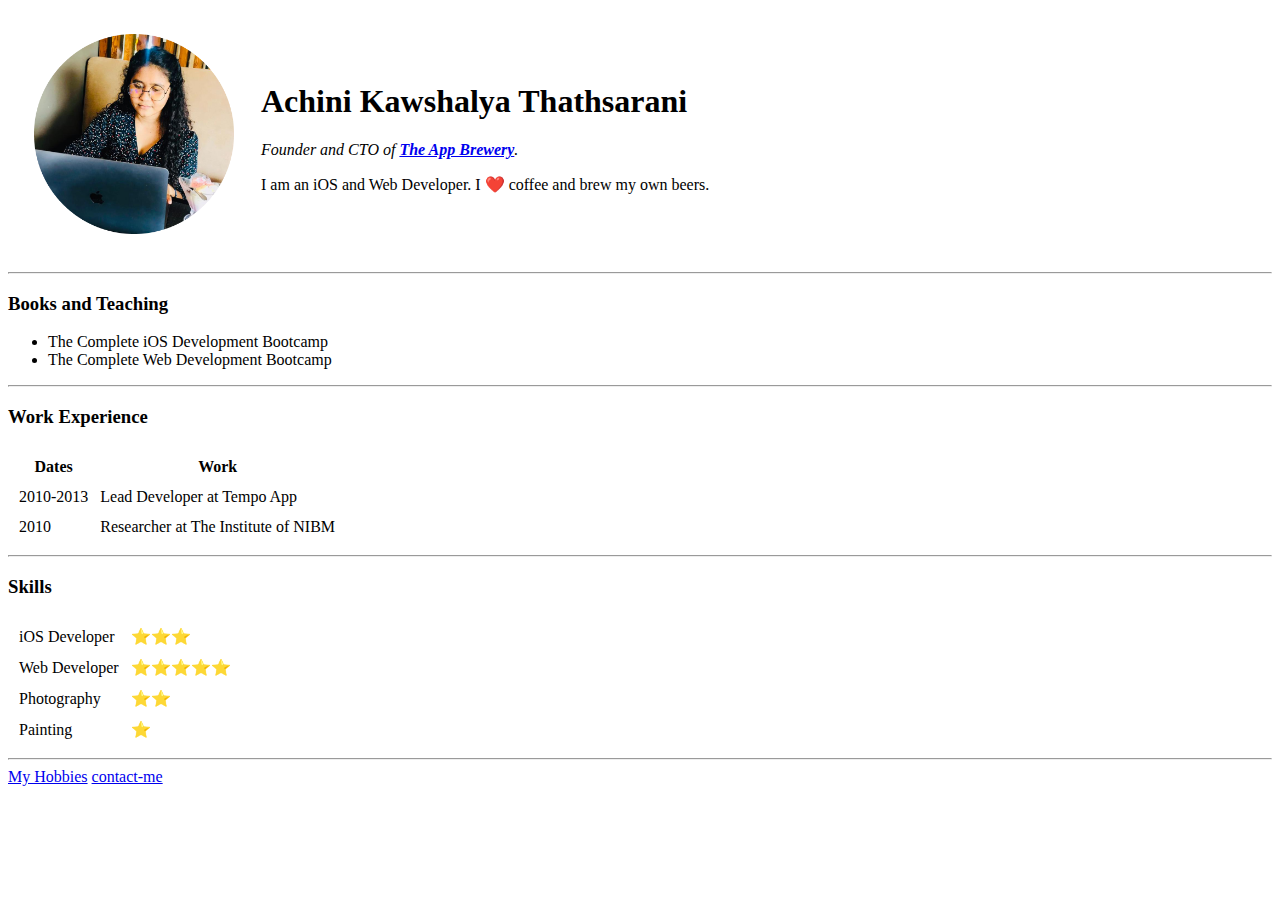
<file: index.html>
<!DOCTYPE html>
<html lang="en">
<head>
    <meta charset="UTF-8">
    <meta http-equiv="X-UA-Compatible" content="IE=edge">
    <meta name="viewport" content="width=device-width, initial-scale=1.0">
    <title>My Personal Website</title>
</head>
<body>
    <table cellspacing="25">
        <tr>
            <td><img src="img/new1.png" , width="200px"></td>
            <td><h1>Achini Kawshalya Thathsarani</h1>
                <p><em>Founder and CTO of <strong> <a href="https://github.com/Achinit99"> The App Brewery</a></strong>.</em></p>
                <p>I am an iOS and Web Developer. I ❤️ coffee and brew my own beers.</p></td>
        </tr>
    </table>
    
    <hr>
    <h3>Books and Teaching</h3>
    <ul>
        <li>The Complete iOS Development Bootcamp</li>
        <li>The Complete Web Development Bootcamp</li>
    </ul>
    <hr>
    <h3>Work Experience</h3>
    <table cellspacing="10">
        <thead>
            <tr>
                <th>Dates</th>
                <th>Work</th>
            </tr>
        </thead>
        <tbody>
            <tr>
                <td>2010-2013</td>
                <td>Lead Developer at Tempo App</td>
            </tr>
            <tr>
                <td>2010</td>
                <td>Researcher at The Institute of NIBM</td>
            </tr>
        </tbody>
    </table>
    <hr>
    <h3>Skills</h3>
    <table cellspacing="10">
        <tr>
            <td>iOS Developer</td>
            <td>⭐⭐⭐</td>
        </tr>
        <tr>
            <td>Web Developer</td>
            <td>⭐⭐⭐⭐⭐</td>
        </tr>
        <tr>
            <td>Photography</td>
            <td>⭐⭐</td>
        </tr>
        <tr>
            <td>Painting</td>
            <td>⭐</td>
        </tr>
    </table>
    <hr>
    <a href="hobbies.html"> My Hobbies</a>
    <a href="contact-me.html"> contact-me</a>

</body>
</html>
</file>
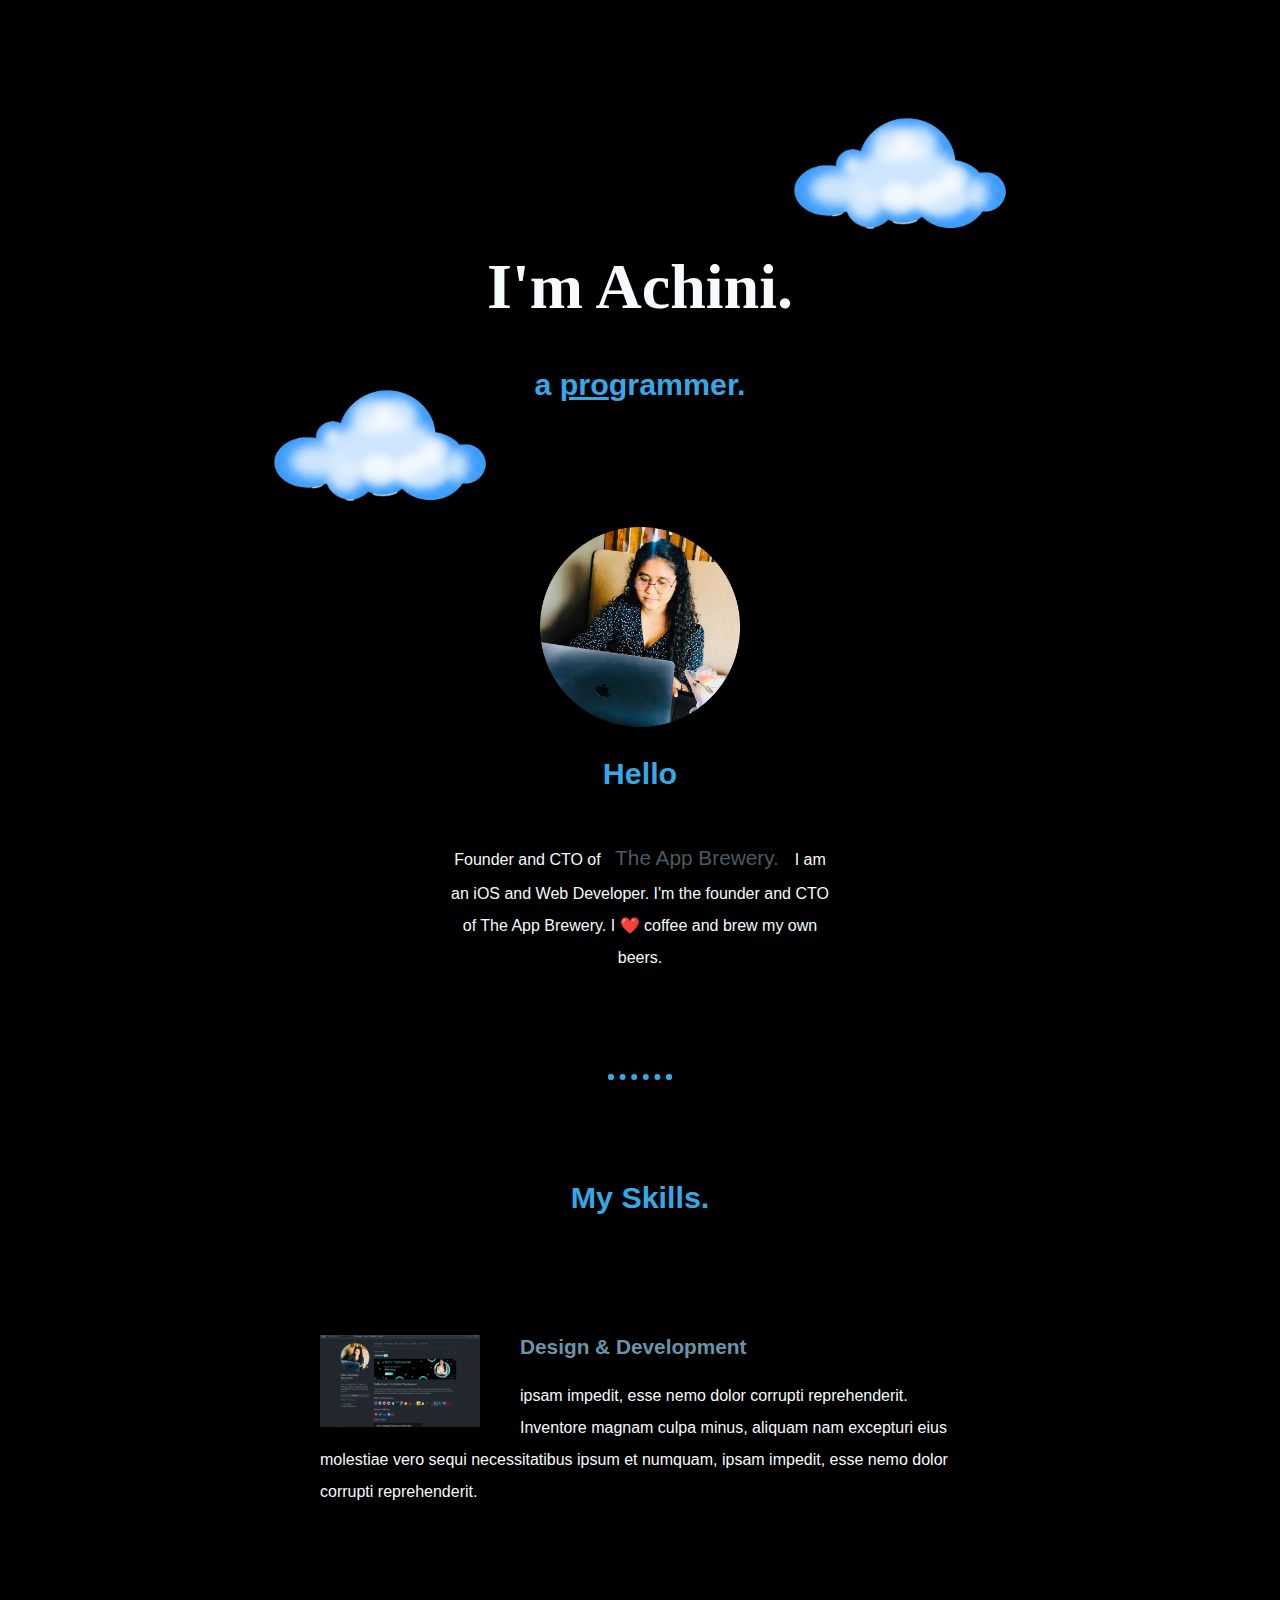
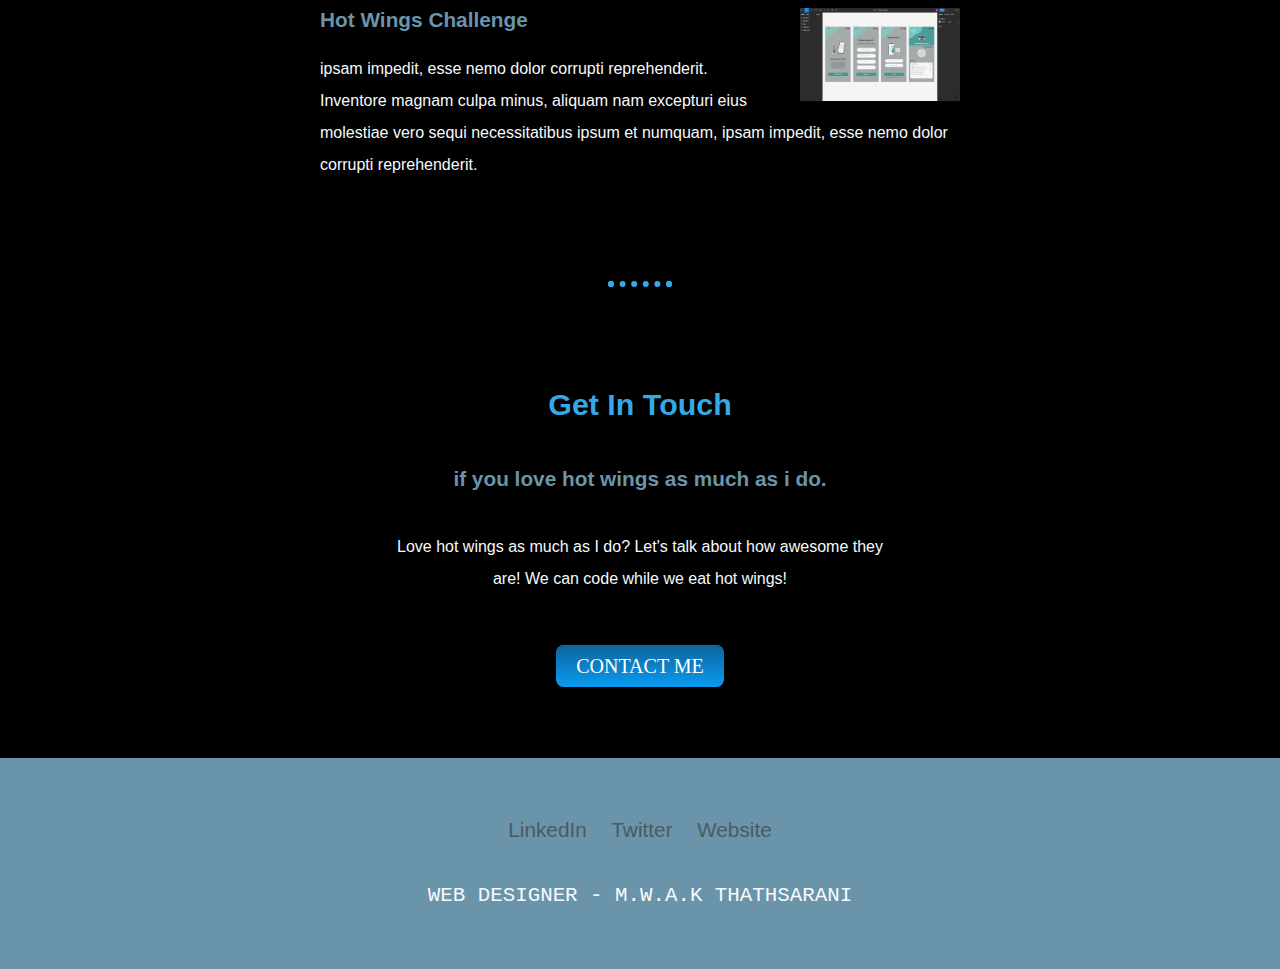
<file: CSS-MySite/index.html>
<!DOCTYPE html>
<html lang="en">
<head>
    <meta charset="UTF-8">
    <title>Achini Thathsarani</title>
    <link rel="stylesheet" href="mysite.css">
    
</head>
<body>
    <div class="top-container">
        <img class="top-cloud"  src="ph-1.png" alt="cloud-img" width="300px">
        <h1>I'm Achini.</h1>
        <h2>a <span class="pro">pro</span>grammer.</h2>
        <img class="bottom-cloud" src="ph-1.png" alt="cloud-img" width="300px">
    </div>
    <div class="middle-container">
         <div class="profile">
            <img src="new1.png" alt="" width="200px">
            <h2>Hello</h2>
            <p class="intro">Founder and CTO of  <a href="https://github.com/Achinit99"> The App Brewery. </a>I am an iOS and Web Developer. I'm the founder and CTO of The App Brewery. I ❤️ coffee and brew my own beers.</p>
         </div>
         <hr>
         <div class="skills">
            <h2>My Skills.</h2> 
            <div class="skill-row">
                <img class="git-img" src="Capture 4.PNG" alt="" width="400px">
                <h3>Design & Development</h3>
                <p>ipsam impedit, esse nemo dolor corrupti reprehenderit. Inventore magnam culpa minus, aliquam nam excepturi eius molestiae vero sequi necessitatibus ipsum et numquam, ipsam impedit, esse nemo dolor corrupti reprehenderit.</p>
            </div>
            <div class="skill-row">
                <img class="figma-img" src="Capture1.PNG" alt="" width="400px">
                <h3>Hot Wings Challenge</h3>
                <p>ipsam impedit, esse nemo dolor corrupti reprehenderit. Inventore magnam culpa minus, aliquam nam excepturi eius molestiae vero sequi necessitatibus ipsum et numquam, ipsam impedit, esse nemo dolor corrupti reprehenderit.</p>
            </div>
         </div>
         <hr>
         <div class="contact-me">
            <h2>Get In Touch</h2>
            <h3>if you love hot wings as much as i do.</h3>
            <p class="contact-message">Love hot wings as much as I do? Let's talk about how awesome they are! We can code while we eat hot wings!</p>
            <a class="btn" href="achinit720@gmail.com">CONTACT ME</a>
         </div>
    </div>


    <div class="bottom-container">
        <a class="footer-link" href="https://www.linkedin.com">LinkedIn</a>
        <a class="footer-link" href="https://twitter.com">Twitter</a>
        <a class="footer-link" href="https://www.appbrewery.co/">Website</a>
        <p class="footer">WEB DESIGNER - M.W.A.K THATHSARANI</p>
    </div>

</body>
</html>
</file>
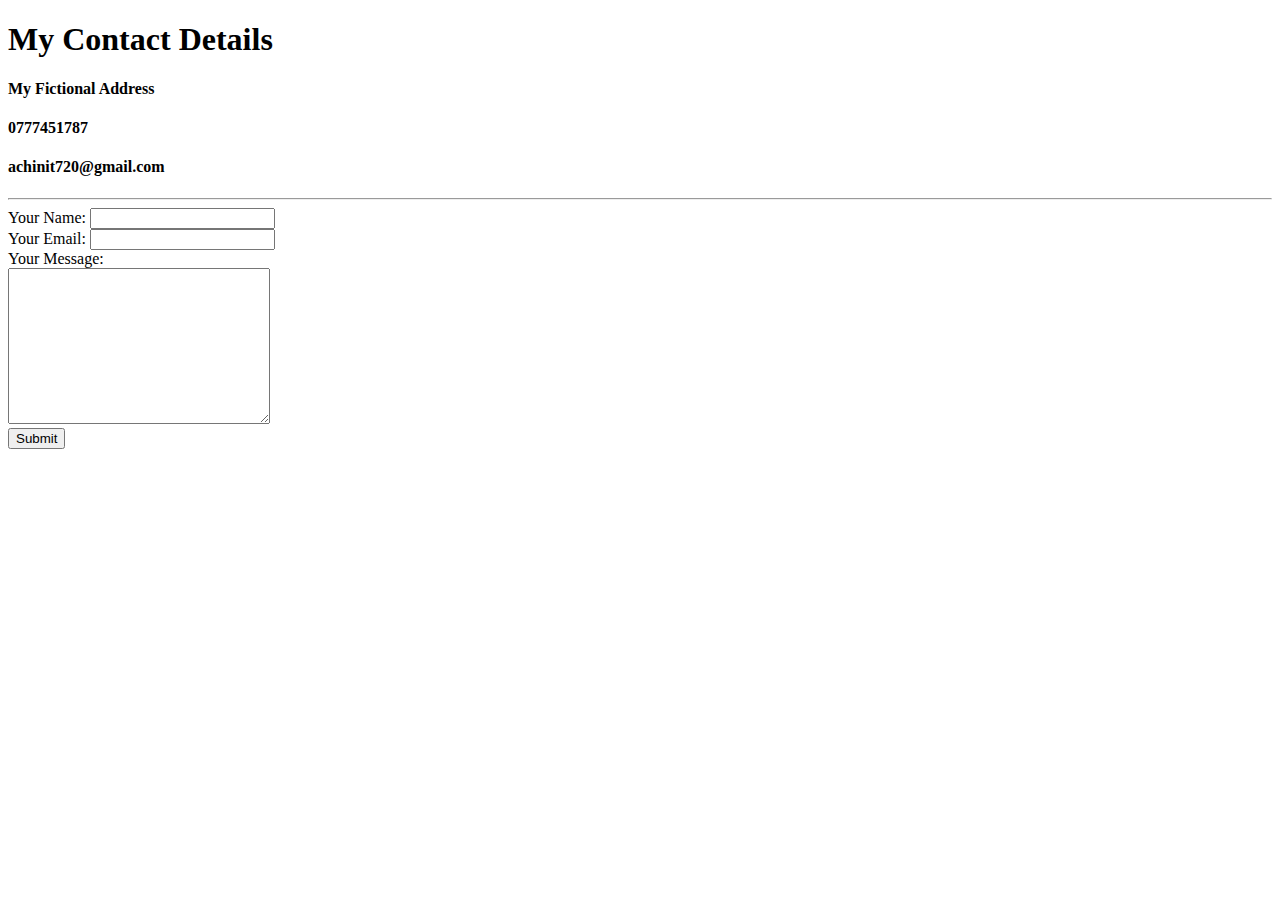
<file: contact-me.html>
<!DOCTYPE html>
<html lang="en">
<head>
    <meta charset="UTF-8">
    <meta http-equiv="X-UA-Compatible" content="IE=edge">
    <meta name="viewport" content="width=device-width, initial-scale=1.0">
    <title>Document</title>
</head>
<body>
    <h1>My Contact Details</h1>
    <h4>My Fictional Address</h4>
    <h4>0777451787</h4>
    <h4>achinit720@gmail.com</h4>
    <hr>
    <form class="achinit720@gmail.com" method="post" enctype="text/plain">
        <label>Your Name:</label>
        <input type="text" name="YourName" value=""><br>
        <label>Your Email:</label>
        <input type="email" name="YourEmail" value=""><br>
        <label>Your Message:</label><br>
        <textarea name="YourMessage" id="" cols="30" rows="10"></textarea><br>
        <input type="submit" name="">
    </form>
</body>
</html>
</file>
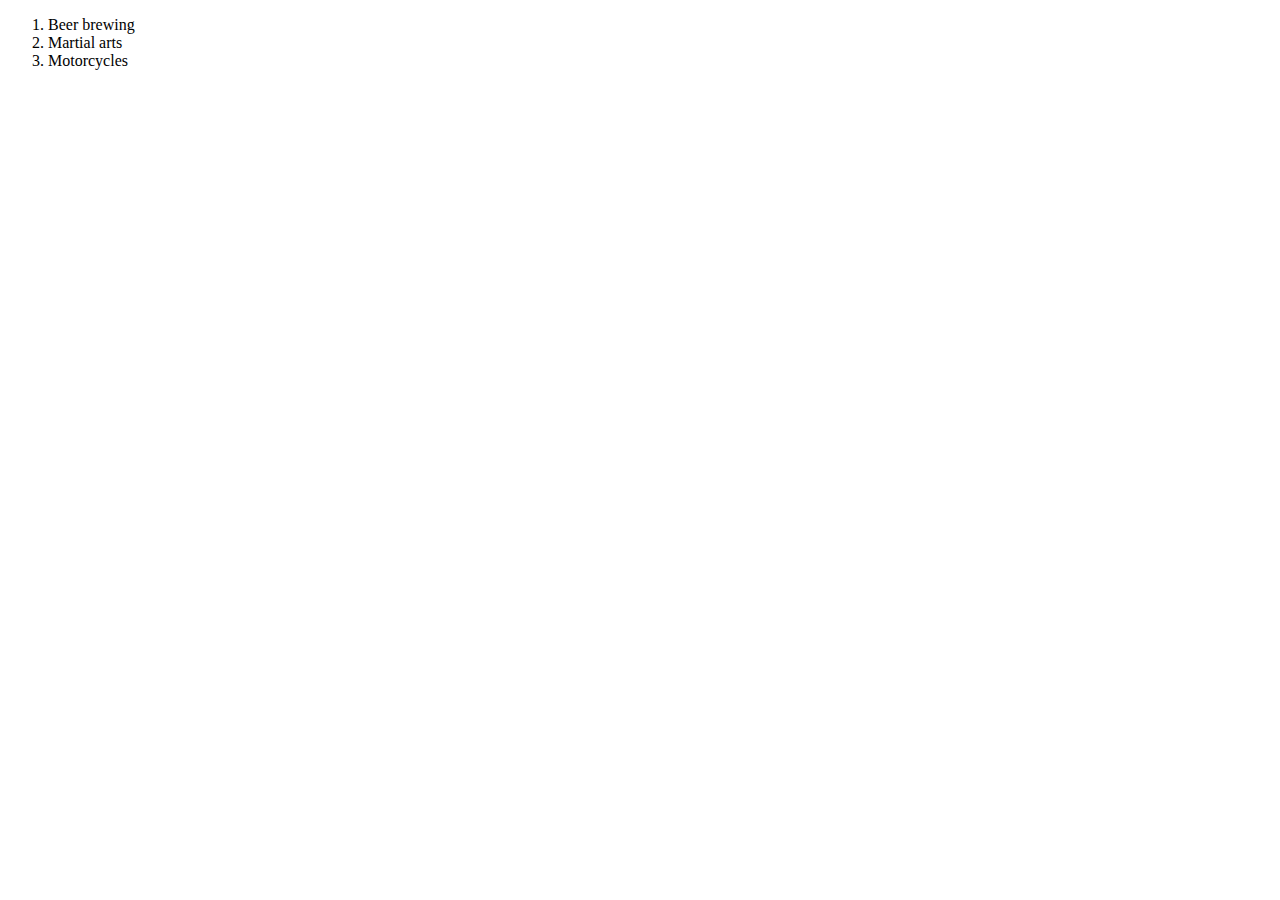
<file: hobbies.html>
<!DOCTYPE html>
<html lang="en">
<head>
    <meta charset="UTF-8">
    <meta http-equiv="X-UA-Compatible" content="IE=edge">
    <meta name="viewport" content="width=device-width, initial-scale=1.0">
    <title>Document</title>
</head>
<body>
    <ol>
        <li>Beer brewing</li>
        <li>Martial arts</li>
        <li>Motorcycles</li>
    </ol>
</body>
</html>
</file>
<file: CSS-MySite/mysite.css>
body{
    margin: 0;
    text-align: center;
    font-family: 'Segoe UI', Tahoma, Geneva, Verdana, sans-serif;
    color: rgb(246, 250, 252);
    background-color: black;
}

h1{
    color: rgb(246, 250, 252);
    margin-top: 50px;
    font-size: 4rem;
    font-family:'Sacramento', cursive;
}

h2{ 
    color: rgb(54, 168, 230);
    font-size: 1.9rem;
    padding-bottom: 20px;
}

h3{
    color: rgb(106, 148, 170);
    font-size: 1.3rem;
    
}

p{
    line-height: 2;
}

hr{
    border: dotted rgb(54, 168, 230) 6px;
    border-bottom: none;
    width: 4%;
    margin: 100px auto;
}

a{
    color: rgb(76, 90, 97);
    font-size: 1.3rem;
    font-family: 'Gill Sans', 'Gill Sans MT', Calibri, 'Trebuchet MS', sans-serif;
    margin: 20px 10px;
    text-decoration: none;
}

a:hover{
    color: #caebff;
}

.footer{
    font-size: 1.3rem;
    font-family: monospace;
    padding: 12px 0;
}

.top-container{
    background-color: black;
    position: relative;
    padding-top: 200px;
    padding-bottom: 70px;
}

.middle-container{  
    margin: 10px 0;
}

.bottom-container{
   background-color: rgb(106, 148, 170);
   padding: 60px 0 20px;
   margin-top: 80px;
}

.skill-row{
    width: 50%;
    margin: 100px auto 100px auto;
    text-align: left;
   
}

.pro{
    text-decoration: underline;
}

.intro{
    width: 30%;
    margin: auto;
}

.contact-message{
    width: 40%;
    margin: 40px auto 60px;
}

.top-cloud{
    position: absolute;
    right: 230px;
    top: 100px;
}

.bottom-cloud{
    position: absolute;
    left: 230px;
    bottom: 0;
}

.git-img{
    width: 25%;
    float: left;
    margin-right: 40px;
}

.figma-img{
    width: 25%;
    float: right;
    margin-left: 40px;
}

.btn {
    background: #0f649c;
    background-image: -webkit-linear-gradient(top, #0f649c, #089bf0);
    background-image: -moz-linear-gradient(top, #0f649c, #089bf0);
    background-image: -ms-linear-gradient(top, #0f649c, #089bf0);
    background-image: -o-linear-gradient(top, #0f649c, #089bf0);
    background-image: linear-gradient(to bottom, #0f649c, #089bf0);
    -webkit-border-radius: 8;
    -moz-border-radius: 8;
    border-radius: 8px;
    font-family: 'Segoe UI', Tahoma, Geneva;
    color: #ffffff;
    font-size: 20px;
    padding: 10px 20px 10px 20px;
    text-decoration: none;
  }
  
  .btn:hover {
    background: #0da6ff;
    background-image: -webkit-linear-gradient(top, #0da6ff, #009dff);
    background-image: -moz-linear-gradient(top, #0da6ff, #009dff);
    background-image: -ms-linear-gradient(top, #0da6ff, #009dff);
    background-image: -o-linear-gradient(top, #0da6ff, #009dff);
    background-image: linear-gradient(to bottom, #0da6ff, #009dff);
    text-decoration: none;
  }
</file>
